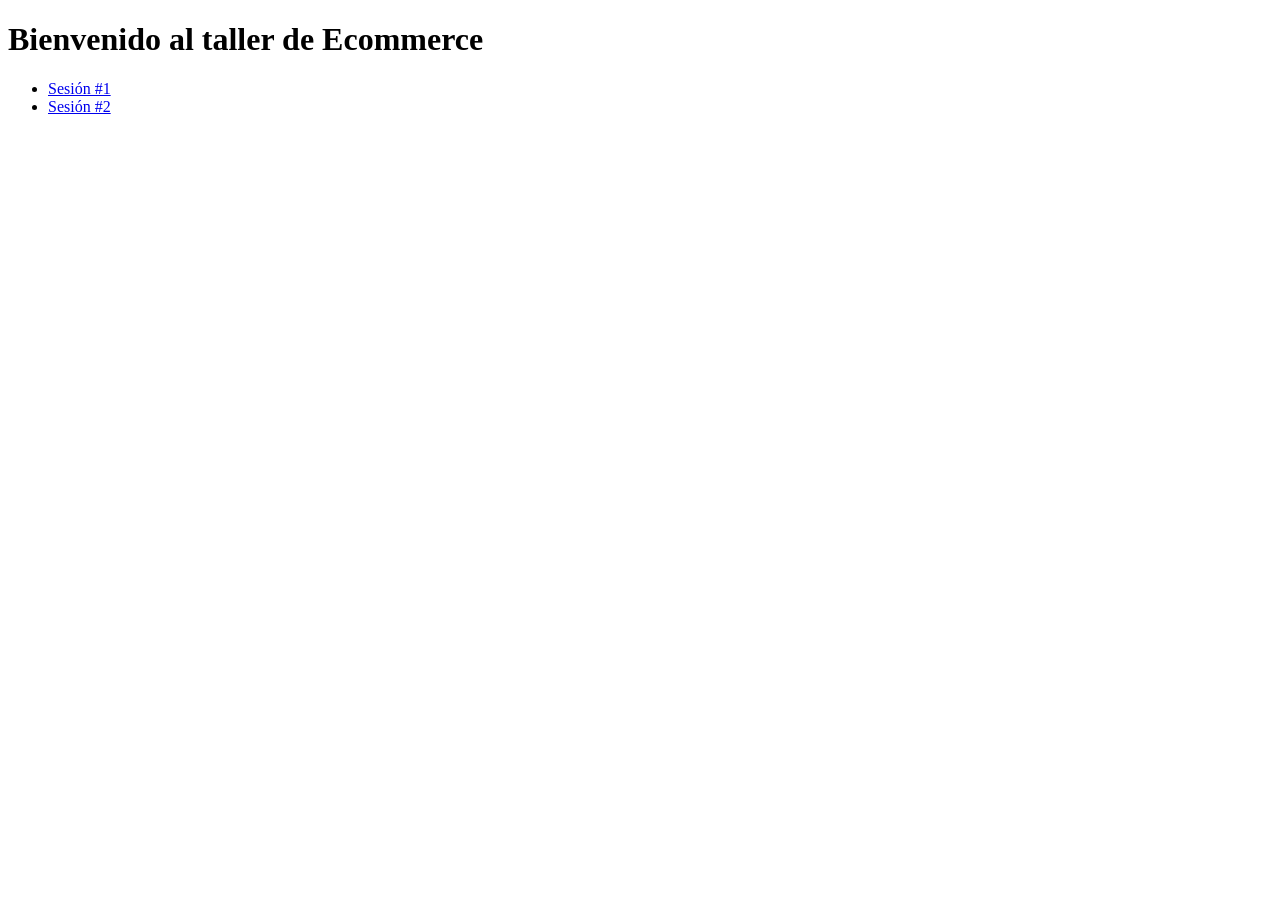
<file: ppt/index.html>
<!DOCTYPE html>
<html lang="en">
<head>
    <meta charset="UTF-8">
    <meta name="viewport" content="width=device-width, initial-scale=1.0">
    <meta http-equiv="X-UA-Compatible" content="ie=edge">
    <title>Taller E-Commerce</title>
</head>
<body>
    <h1>Bienvenido al taller de Ecommerce</h1>
    <ul>
        <li>
            <a href="sesion1.html">Sesión #1</a>
        </li>
        <li>
            <a href="sesion2.html">Sesión #2</a>
        </li>
    </ul>
</body>
</html>
</file>
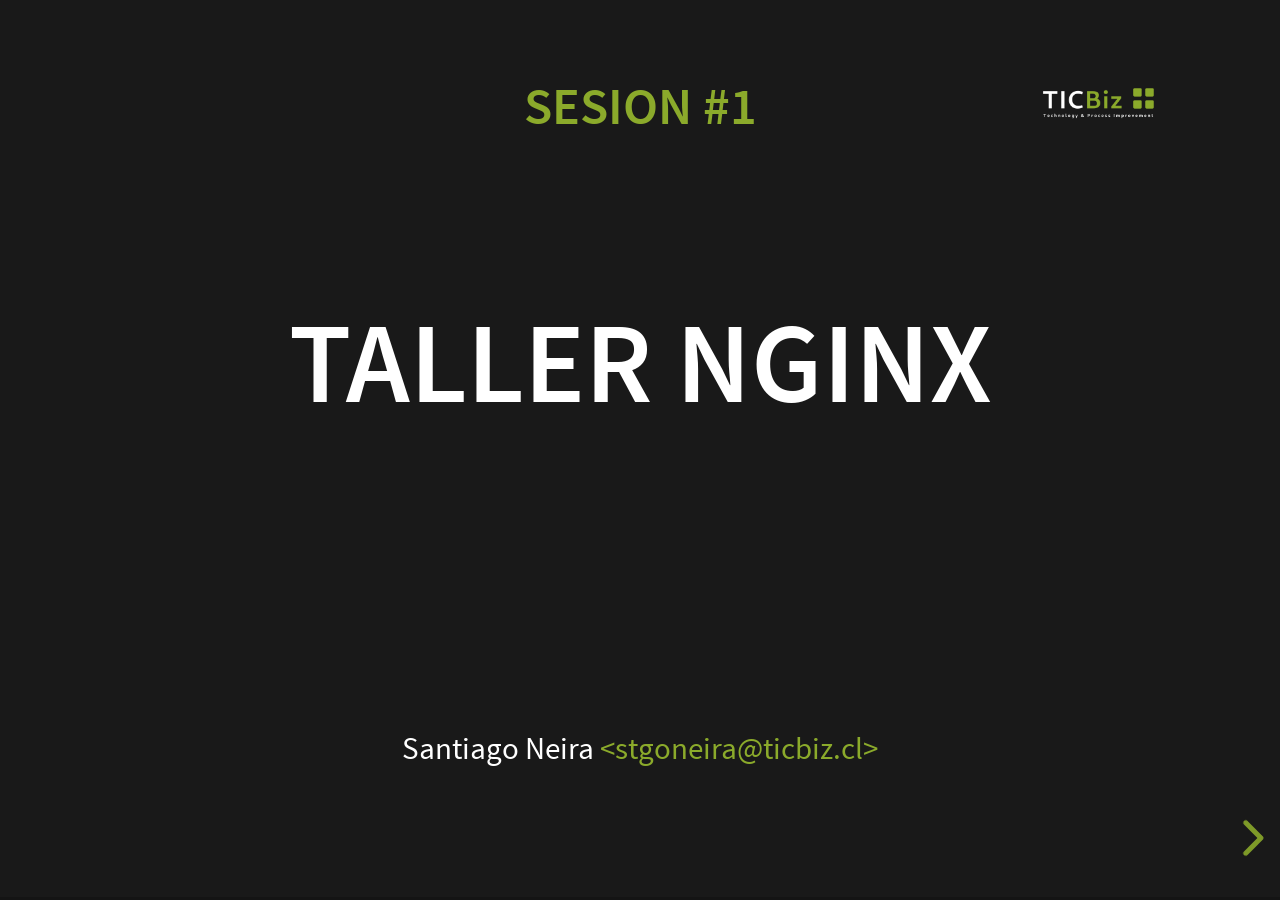
<file: ppt/sesion1.html>
<!doctype html>
<html lang="en">

	<head>
		<meta charset="utf-8">

		<title>Taller de Nginx</title>

		<meta name="description" content="Taller de Nginx">
		<meta name="author" content="Santiago Neira">

		<meta name="apple-mobile-web-app-capable" content="yes">
		<meta name="apple-mobile-web-app-status-bar-style" content="black-translucent">

		<meta name="viewport" content="width=device-width, initial-scale=1.0">

		<link rel="stylesheet" href="css/reset.css">
		<link rel="stylesheet" href="css/reveal.css">
		<link rel="stylesheet" href="css/theme/black.css" id="theme">
		
		<link rel="stylesheet" href="css/custom.css">

		<!-- Theme used for syntax highlighting of code -->
		<link rel="stylesheet" href="lib/css/monokai.css">

		<!-- Printing and PDF exports -->
		<script>
			var link = document.createElement( 'link' );
			link.rel = 'stylesheet';
			link.type = 'text/css';
			link.href = window.location.search.match( /print-pdf/gi ) ? 'css/print/pdf.css' : 'css/print/paper.css';
			document.getElementsByTagName( 'head' )[0].appendChild( link );
		</script>

		<!--[if lt IE 9]>
		<script src="lib/js/html5shiv.js"></script>
		<![endif]-->
	</head>

	<body>

		<div class="reveal">

			<!-- Any section element inside of this container is displayed as a slide -->
			<div class="slides">
				<section>
					<h4><a>Sesion #1</a></h4>
					<br /><br />
					<h2 style="font-size: 220%;">Taller Nginx</h2>
					<p>
						<br /><br /><br /><br />
						<small>Santiago Neira <a href="https://www.ticbiz.cl/">&lt;stgoneira@ticbiz.cl&gt;</a></small>
					</p>
				</section>
				
				<!-- Introducción -->
				<section>
					<section data-markdown="">
						## [Sobre el Relator]() 

						- Emprendedor
						- Ing. en Informática y Magíster
						- Consultoría y Ejecución de Proyectos desde el 2006
						- Docencia y Relatorías desde 2017
					</section>
					<section data-markdown>
						# Temario

						- Instalación
						- Compilación
						- Iniciar, reiniciar, parar
						- Configuración básica
						- Seguridad
						- Streaming
						- Balanceador de Carga
						- Proxy Reverso
						- SSL
						- Redirección
						- Logging
						- Monitoreo
					</section>
				</section>
			</div>

		</div>

		<script src="js/reveal.js"></script>

		<script>

			// More info https://github.com/hakimel/reveal.js#configuration
			Reveal.initialize({
				controls: true,
				progress: true,
				center: true,
				hash: true,

				transition: 'slide', // none/fade/slide/convex/concave/zoom

				// More info https://github.com/hakimel/reveal.js#dependencies
				dependencies: [
					{ src: 'plugin/markdown/marked.js', condition: function() { return !!document.querySelector( '[data-markdown]' ); } },
					{ src: 'plugin/markdown/markdown.js', condition: function() { return !!document.querySelector( '[data-markdown]' ); } },
					{ src: 'plugin/highlight/highlight.js', async: true },
					{ src: 'plugin/search/search.js', async: true },
					{ src: 'plugin/zoom-js/zoom.js', async: true },
					{ src: 'plugin/notes/notes.js', async: true }
				]
			});

		</script>

	</body>
</html>
</file>
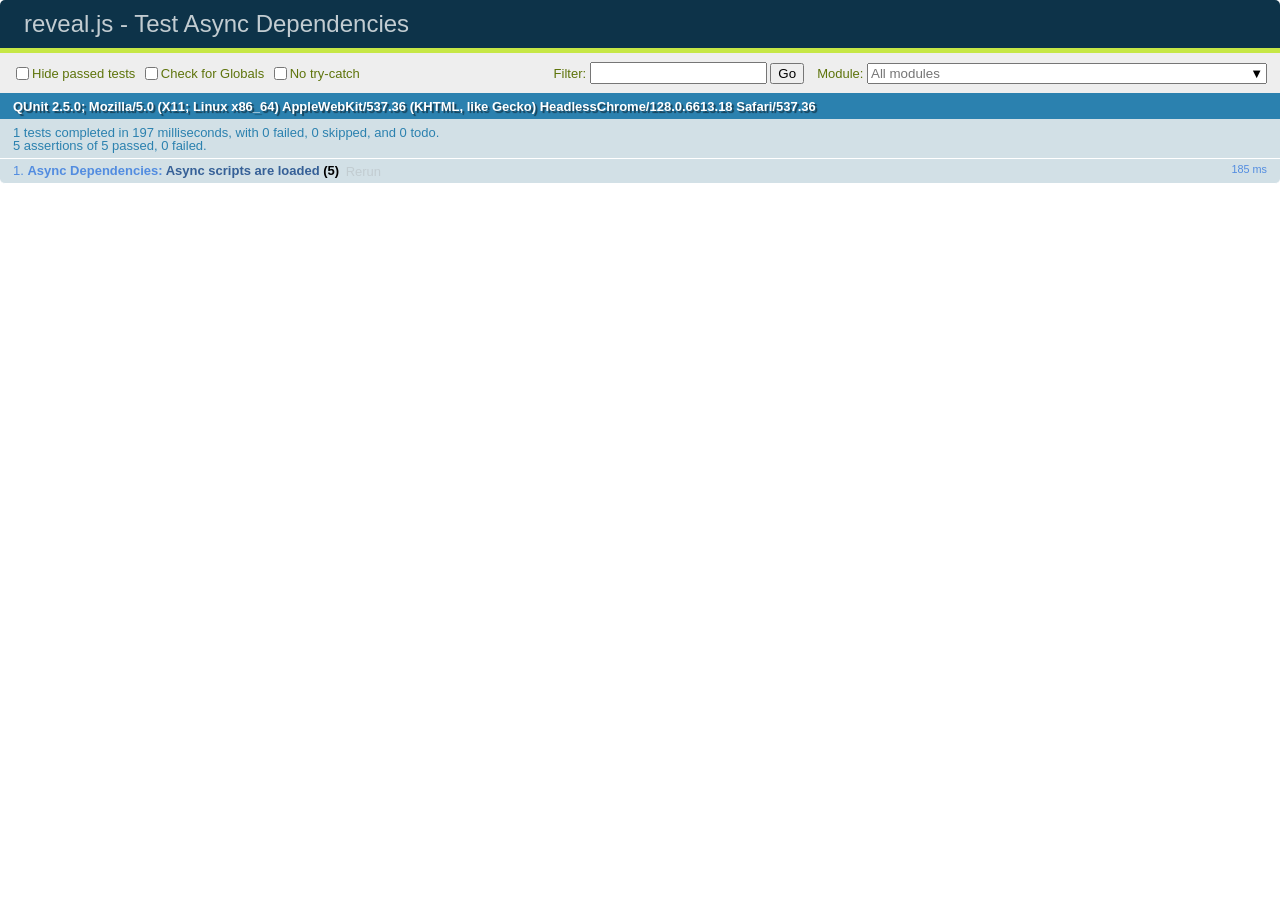
<file: ppt/test/test-dependencies-async.html>
<!doctype html>
<html lang="en">

	<head>
		<meta charset="utf-8">

		<title>reveal.js - Test Async Dependencies</title>

		<link rel="stylesheet" href="../css/reveal.css">
		<link rel="stylesheet" href="qunit-2.5.0.css">
	</head>

	<body style="overflow: auto;">

		<div id="qunit"></div>
		<div id="qunit-fixture"></div>

		<div class="reveal" style="display: none;">

			<div class="slides">

				<section>Slide content</section>

			</div>

		</div>

		<script src="../js/reveal.js"></script>
		<script src="qunit-2.5.0.js"></script>

		<script>
			var	externalScriptSequence = '';
			var scriptCount = 0;

			QUnit.config.autostart = false;
			QUnit.module( 'Async Dependencies' );

			QUnit.test( 'Async scripts are loaded', function( assert ) {
				assert.expect( 5 );
				var done = assert.async( 5 );

				function callback( event ) {
					if( externalScriptSequence.length === 1 ) {
						assert.ok( externalScriptSequence === 'A', 'first callback was sync script' );
						done();
					}
					else {
						assert.ok( true, 'async script loaded' );
						done();
					}

					if( externalScriptSequence.length === 4 ) {
						assert.ok( 	externalScriptSequence.indexOf( 'A' ) !== -1 &&
									externalScriptSequence.indexOf( 'B' ) !== -1 &&
									externalScriptSequence.indexOf( 'C' ) !== -1 &&
									externalScriptSequence.indexOf( 'D' ) !== -1, 'four unique scripts were loaded' );
						done();
					}

					scriptCount ++;
				}

				Reveal.initialize({
					dependencies: [
						{ src: 'assets/external-script-a.js', async: false, callback: callback },
						{ src: 'assets/external-script-b.js', async: true, callback: callback },
						{ src: 'assets/external-script-c.js', async: true, callback: callback },
						{ src: 'assets/external-script-d.js', async: true, callback: callback }
					]
				});
			});

			QUnit.start();

		</script>

	</body>
</html>
</file>
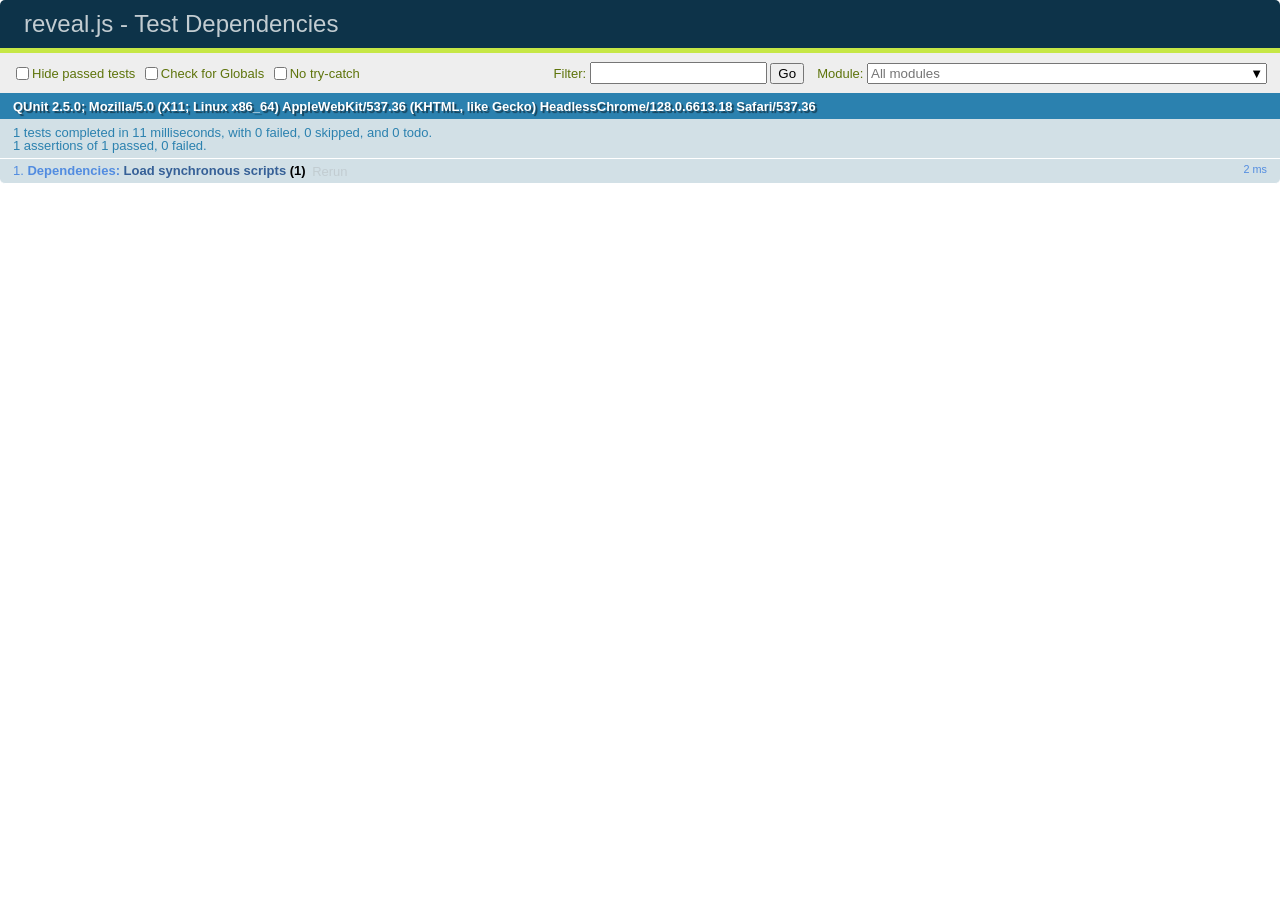
<file: ppt/test/test-dependencies.html>
<!doctype html>
<html lang="en">

	<head>
		<meta charset="utf-8">

		<title>reveal.js - Test Dependencies</title>

		<link rel="stylesheet" href="../css/reveal.css">
		<link rel="stylesheet" href="qunit-2.5.0.css">
	</head>

	<body style="overflow: auto;">

		<div id="qunit"></div>
		<div id="qunit-fixture"></div>

		<div class="reveal" style="display: none;">

			<div class="slides">

				<section>Slide content</section>

			</div>

		</div>

		<script src="../js/reveal.js"></script>
		<script src="qunit-2.5.0.js"></script>

		<script>
			window.externalScriptSequence = '';

			Reveal.addEventListener( 'ready', function() {

				QUnit.module( 'Dependencies' );

				QUnit.test( 'Load synchronous scripts', function( assert ) {
					assert.strictEqual( window.externalScriptSequence, 'ABC', 'Loaded and executed in order' );
				});

			} );

			Reveal.initialize({
				dependencies: [
					{ src: 'assets/external-script-a.js' },
					{ src: 'assets/external-script-b.js' },
					{ src: 'assets/external-script-c.js' }
				]
			});
		</script>

	</body>
</html>
</file>
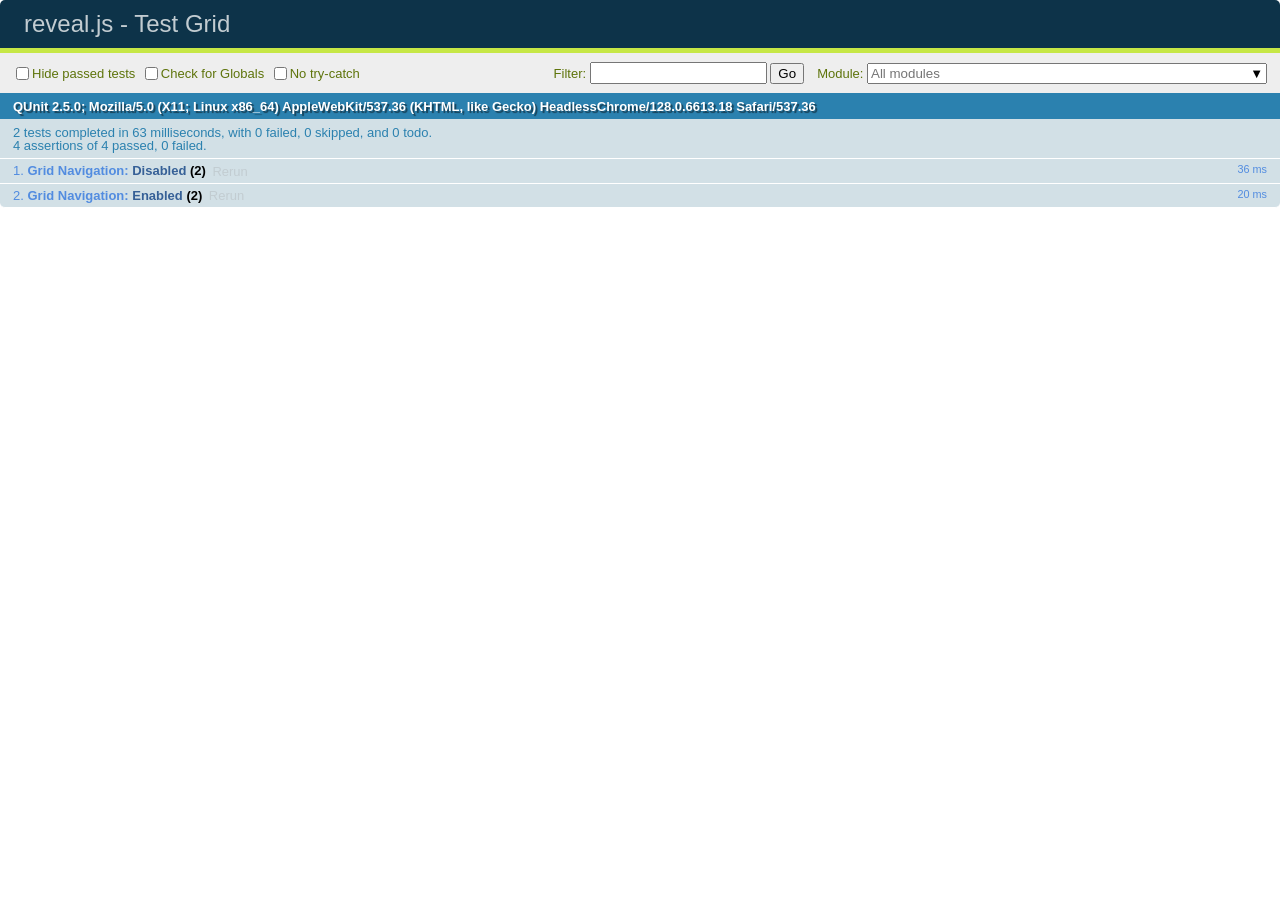
<file: ppt/test/test-grid-navigation.html>
<!doctype html>
<html lang="en">

	<head>
		<meta charset="utf-8">

		<title>reveal.js - Test Grid</title>

		<link rel="stylesheet" href="../css/reveal.css">
		<link rel="stylesheet" href="qunit-2.5.0.css">
	</head>

	<body style="overflow: auto;">

		<div id="qunit"></div>
		<div id="qunit-fixture"></div>

		<div class="reveal" style="display: none;">

			<div class="slides">

				<section>0</section>
				<section>
					<section>1.1</section>
					<section>1.2</section>
					<section>1.3</section>
					<section>1.4</section>
				</section>
				<section>
					<section>2.1</section>
					<section>2.2</section>
					<section>2.3</section>
					<section>2.4</section>
				</section>

			</div>

		</div>

		<script src="../js/reveal.js"></script>
		<script src="qunit-2.5.0.js"></script>

		<script>
			Reveal.addEventListener( 'ready', function() {

				QUnit.module( 'Grid Navigation' );

				QUnit.test( 'Disabled', function( assert ) {
					Reveal.right();
					Reveal.down();
					Reveal.down();
					assert.deepEqual( Reveal.getIndices(), { h: 1, v: 2, f: undefined }, 'Correct starting point' );
					Reveal.right();
					assert.deepEqual( Reveal.getIndices(), { h: 2, v: 0, f: undefined }, 'Moves to top when going to adjacent stack' );
				});

				QUnit.test( 'Enabled', function( assert ) {
					Reveal.configure({ navigationMode: 'grid' });
					Reveal.slide( 0, 0 );
					Reveal.right();
					Reveal.down();
					Reveal.down();
					assert.deepEqual( Reveal.getIndices(), { h: 1, v: 2, f: undefined }, 'Correct starting point' );
					Reveal.right();
					assert.deepEqual( Reveal.getIndices(), { h: 2, v: 2, f: undefined }, 'Remains at same vertical index when going to adjacent stack' );
				});

			} );

			Reveal.initialize();
		</script>

	</body>
</html>
</file>
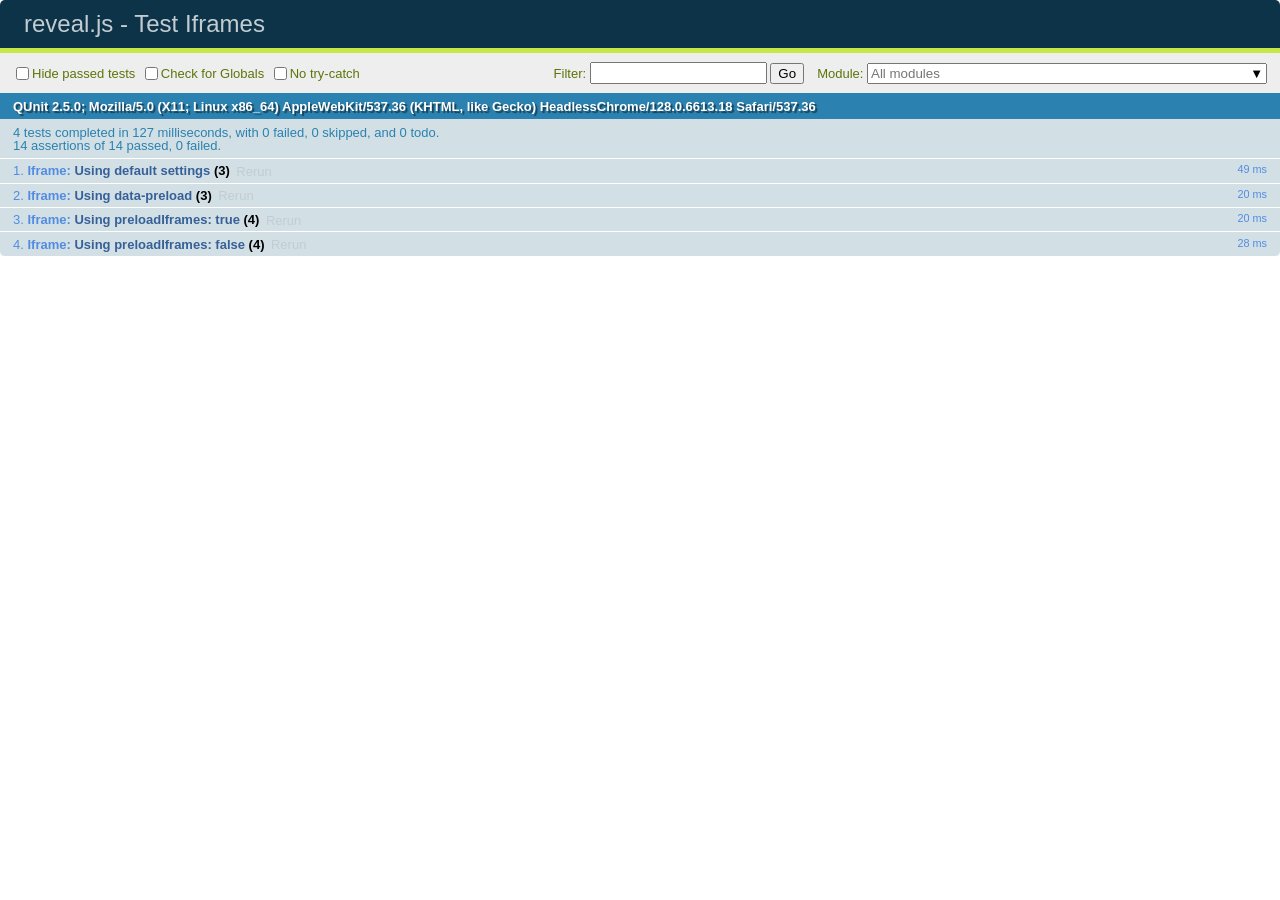
<file: ppt/test/test-iframes.html>
<!doctype html>
<html lang="en">

	<head>
		<meta charset="utf-8">

		<title>reveal.js - Test Iframes</title>

		<link rel="stylesheet" href="../css/reveal.css">
		<link rel="stylesheet" href="qunit-2.5.0.css">
	</head>

	<body style="overflow: auto;">

		<div id="qunit"></div>
		<div id="qunit-fixture"></div>

		<div class="reveal" style="display: none;">

			<div class="slides">

				<section>1</section>
				<section>2</section>
				<section>
					<iframe class="default-iframe" data-src="#"></iframe>
					<iframe class="preload-iframe" data-src="#" data-preload></iframe>
				</section>

			</div>

		</div>

		<script src="../js/reveal.js"></script>
		<script src="qunit-2.5.0.js"></script>

		<script>


			Reveal.addEventListener( 'ready', function() {

				var defaultIframe = document.querySelector( '.default-iframe' ),
					preloadIframe = document.querySelector( '.preload-iframe' );

				QUnit.module( 'Iframe' );

				QUnit.test( 'Using default settings', function( assert ) {

					Reveal.slide(1);
					assert.strictEqual( defaultIframe.hasAttribute( 'src' ), false, 'not preloaded when within viewDistance' );

					Reveal.slide(2);
					assert.strictEqual( defaultIframe.hasAttribute( 'src' ), true, 'loaded when slide becomes visible' );

					Reveal.slide(1);
					assert.strictEqual( defaultIframe.hasAttribute( 'src' ), false, 'unloaded when slide becomes invisible' );

				});

				QUnit.test( 'Using data-preload', function( assert ) {

					Reveal.slide(1);
					assert.strictEqual( preloadIframe.hasAttribute( 'src' ), true, 'preloaded within viewDistance' );

					Reveal.slide(2);
					assert.strictEqual( preloadIframe.hasAttribute( 'src' ), true, 'loaded when slide becoems visible' );

					Reveal.slide(0);
					assert.strictEqual( preloadIframe.hasAttribute( 'src' ), false, 'unloads outside of viewDistance' );

				});

				QUnit.test( 'Using preloadIframes: true', function( assert ) {

					Reveal.configure({ preloadIframes: true });

					Reveal.slide(1);
					assert.strictEqual( defaultIframe.hasAttribute( 'src' ), true, 'preloaded within viewDistance' );
					assert.strictEqual( preloadIframe.hasAttribute( 'src' ), true, 'preloaded within viewDistance' );

					Reveal.slide(2);
					assert.strictEqual( defaultIframe.hasAttribute( 'src' ), true, 'loaded when slide becomes visible' );
					assert.strictEqual( preloadIframe.hasAttribute( 'src' ), true, 'loaded when slide becomes visible' );

				});

				QUnit.test( 'Using preloadIframes: false', function( assert ) {

					Reveal.configure({ preloadIframes: false });

					Reveal.slide(0);
					assert.strictEqual( defaultIframe.hasAttribute( 'src' ), false, 'not preloaded within viewDistance' );
					assert.strictEqual( preloadIframe.hasAttribute( 'src' ), false, 'not preloaded within viewDistance' );

					Reveal.slide(2);
					assert.strictEqual( defaultIframe.hasAttribute( 'src' ), true, 'loaded when slide becomes visible' );
					assert.strictEqual( preloadIframe.hasAttribute( 'src' ), true, 'loaded when slide becomes visible' );

				});

			} );

			Reveal.initialize({
				viewDistance: 2
			});
		</script>

	</body>
</html>
</file>
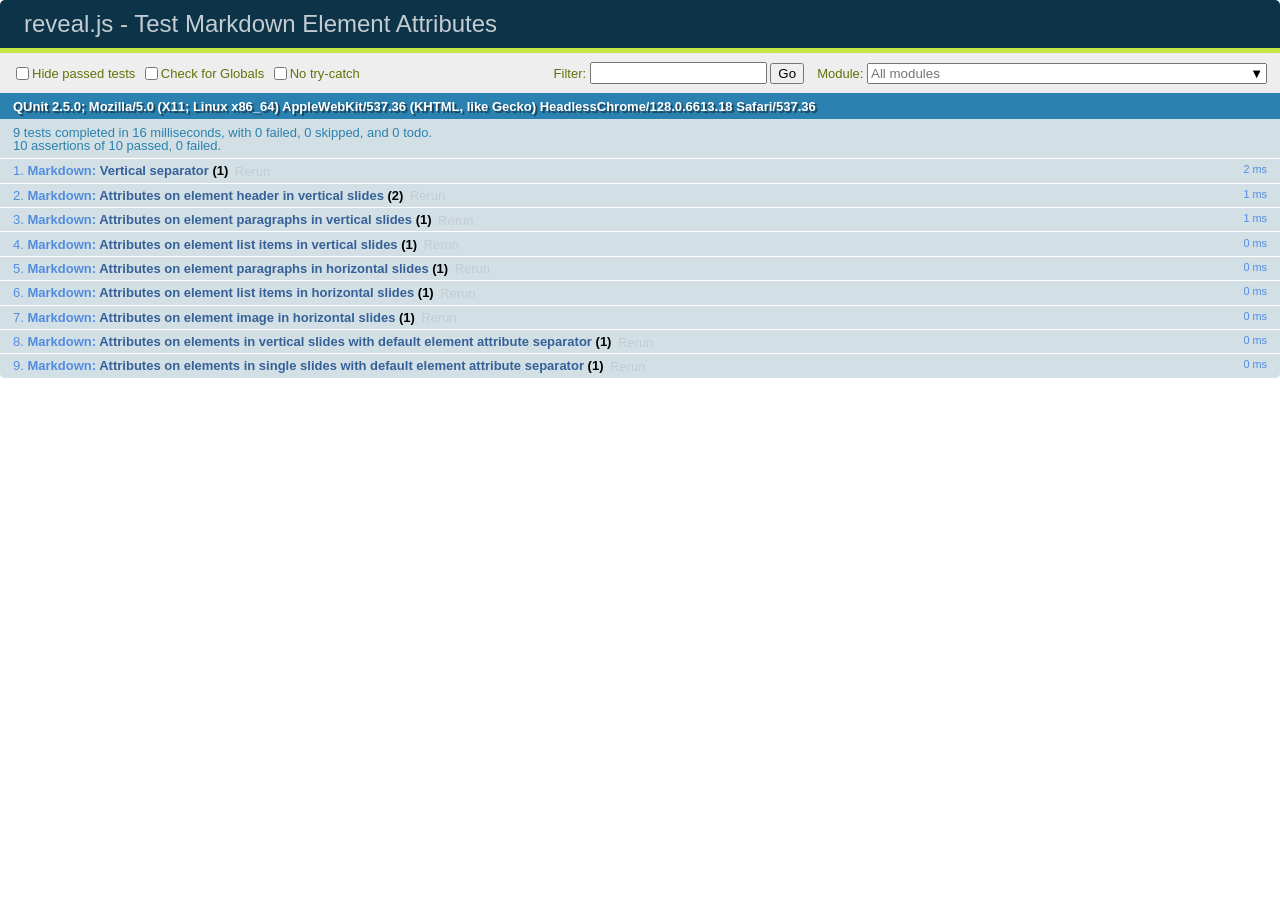
<file: ppt/test/test-markdown-element-attributes.html>
<!doctype html>
<html lang="en">

	<head>
		<meta charset="utf-8">

		<title>reveal.js - Test Markdown Element Attributes</title>

		<link rel="stylesheet" href="../css/reveal.css">
		<link rel="stylesheet" href="qunit-2.5.0.css">
	</head>

	<body style="overflow: auto;">

		<div id="qunit"></div>
		<div id="qunit-fixture"></div>

		<div class="reveal" style="display: none;">

			<div class="slides">

				<!-- <section data-markdown="example.md" data-separator="^\n\n\n" data-separator-vertical="^\n\n"></section> -->

				<!-- Slides are separated by newline + three dashes + newline, vertical slides identical but two dashes -->
				<section data-markdown data-separator="^\n---\n$" data-separator-vertical="^\n--\n$" data-element-attributes="{_\s*?([^}]+?)}">>
					<script type="text/template">
						## Slide 1.1
						<!-- {_class="fragment fade-out" data-fragment-index="1"} -->

						--

						## Slide 1.2
						<!-- {_class="fragment shrink"} -->

						Paragraph 1
						<!-- {_class="fragment grow"} -->

						Paragraph 2
						<!-- {_class="fragment grow"} -->

						- list item 1 <!-- {_class="fragment grow"} -->
						- list item 2 <!-- {_class="fragment grow"} -->
						- list item 3 <!-- {_class="fragment grow"} -->


						---

						## Slide 2


						Paragraph 1.2  
						multi-line <!-- {_class="fragment highlight-red"} -->

						Paragraph 2.2 <!-- {_class="fragment highlight-red"} -->

						Paragraph 2.3 <!-- {_class="fragment highlight-red"} -->

						Paragraph 2.4 <!-- {_class="fragment highlight-red"} -->

						- list item 1 <!-- {_class="fragment highlight-green"} -->
						- list item 2<!-- {_class="fragment highlight-green"} -->
						- list item 3<!-- {_class="fragment highlight-green"} -->
						- list item 4
						<!-- {_class="fragment highlight-green"} -->
						- list item 5<!-- {_class="fragment highlight-green"} -->

						Test

						![Example Picture](examples/assets/image2.png) <!-- {_class="reveal stretch"} -->

					</script>
				</section>



				<section 	data-markdown data-separator="^\n\n\n"
									data-separator-vertical="^\n\n"
									data-separator-notes="^Note:"
									data-charset="utf-8">
					<script type="text/template">
						# Test attributes in Markdown with default separator
						## Slide 1 Def <!-- .element: class="fragment highlight-red" data-fragment-index="1" -->


						## Slide 2 Def
						<!-- .element: class="fragment highlight-red" -->

					</script>
				</section>

				<section data-markdown>
				  <script type="text/template">
					## Hello world
					A paragraph
					<!-- .element: class="fragment highlight-blue" -->
				  </script>
				</section>

				<section data-markdown>
				  <script type="text/template">
					## Hello world

					Multiple  
					Line
					<!-- .element: class="fragment highlight-blue" -->
				  </script>
				</section>

				<section data-markdown>
				  <script type="text/template">
					## Hello world

					Test<!-- .element: class="fragment highlight-blue" -->

					More Test
				  </script>
				</section>


			</div>

		</div>

		<script src="../js/reveal.js"></script>
		<script src="../plugin/markdown/marked.js"></script>
		<script src="../plugin/markdown/markdown.js"></script>
		<script src="qunit-2.5.0.js"></script>

		<script src="test-markdown-element-attributes.js"></script>

	</body>
</html>
</file>
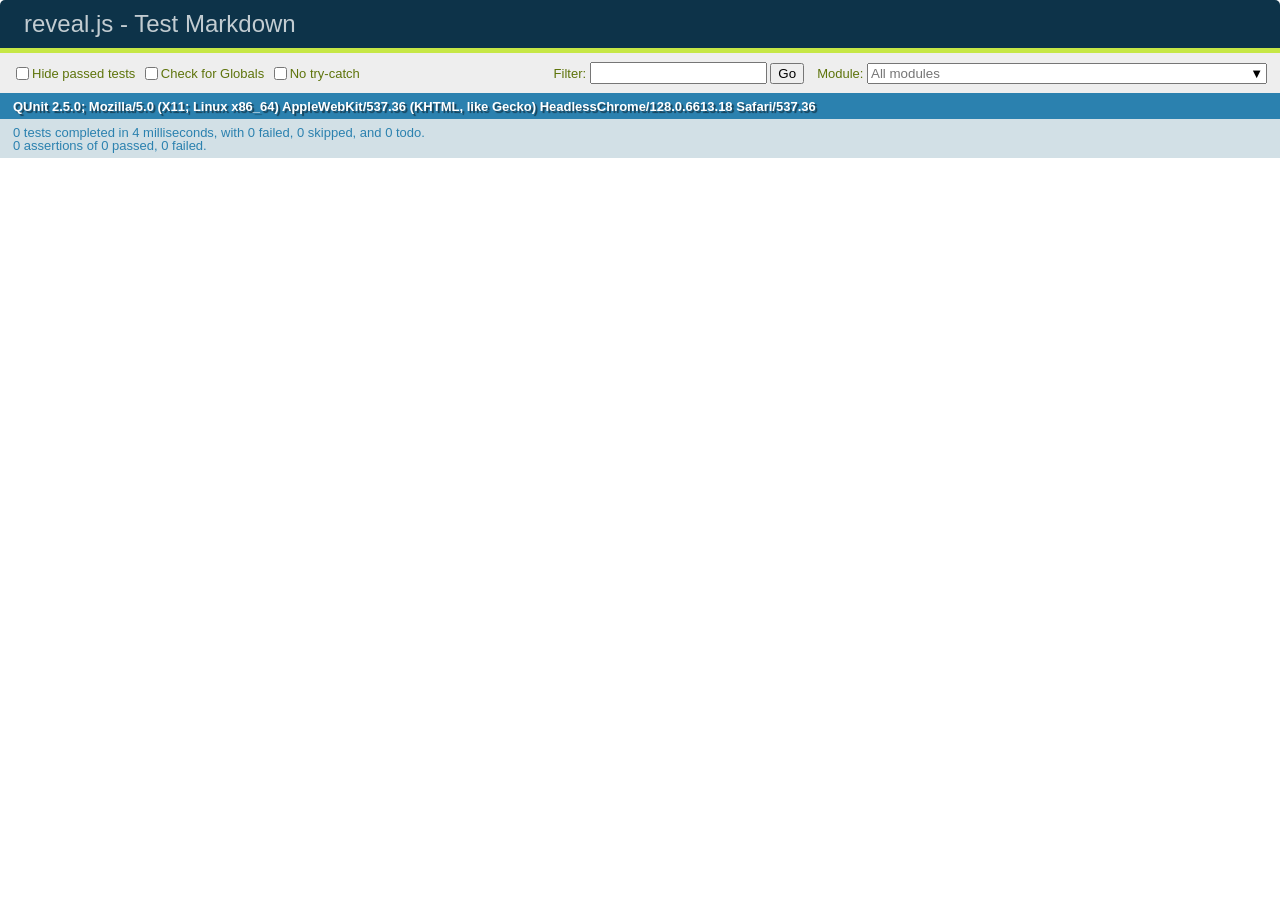
<file: ppt/test/test-markdown-external.html>
<!doctype html>
<html lang="en">

	<head>
		<meta charset="utf-8">

		<title>reveal.js - Test Markdown</title>

		<link rel="stylesheet" href="../css/reveal.css">
		<link rel="stylesheet" href="qunit-2.5.0.css">
	</head>

	<body style="overflow: auto;">

		<div id="qunit"></div>
		<div id="qunit-fixture"></div>

		<div class="reveal" style="display: none;">

			<div class="slides">
				<!-- <section data-markdown="simple.md" data-separator="^\r?\n\r?\n\r?\n" data-separator-vertical="^\r?\n\r?\n"></section> -->
			</div>

		</div>

		<script src="../js/reveal.js"></script>
		<script src="../plugin/highlight/highlight.js"></script>
		<script src="../plugin/markdown/marked.js"></script>
		<script src="../plugin/markdown/markdown.js"></script>
		<script src="qunit-2.5.0.js"></script>

		<!-- <script src="test-markdown-external.js"></script> -->

		<!-- Test disabled 28/2/2019 by Hakim – Markdown plugin needs to be updated to load extenal files asycnhronously -->

	</body>
</html>
</file>
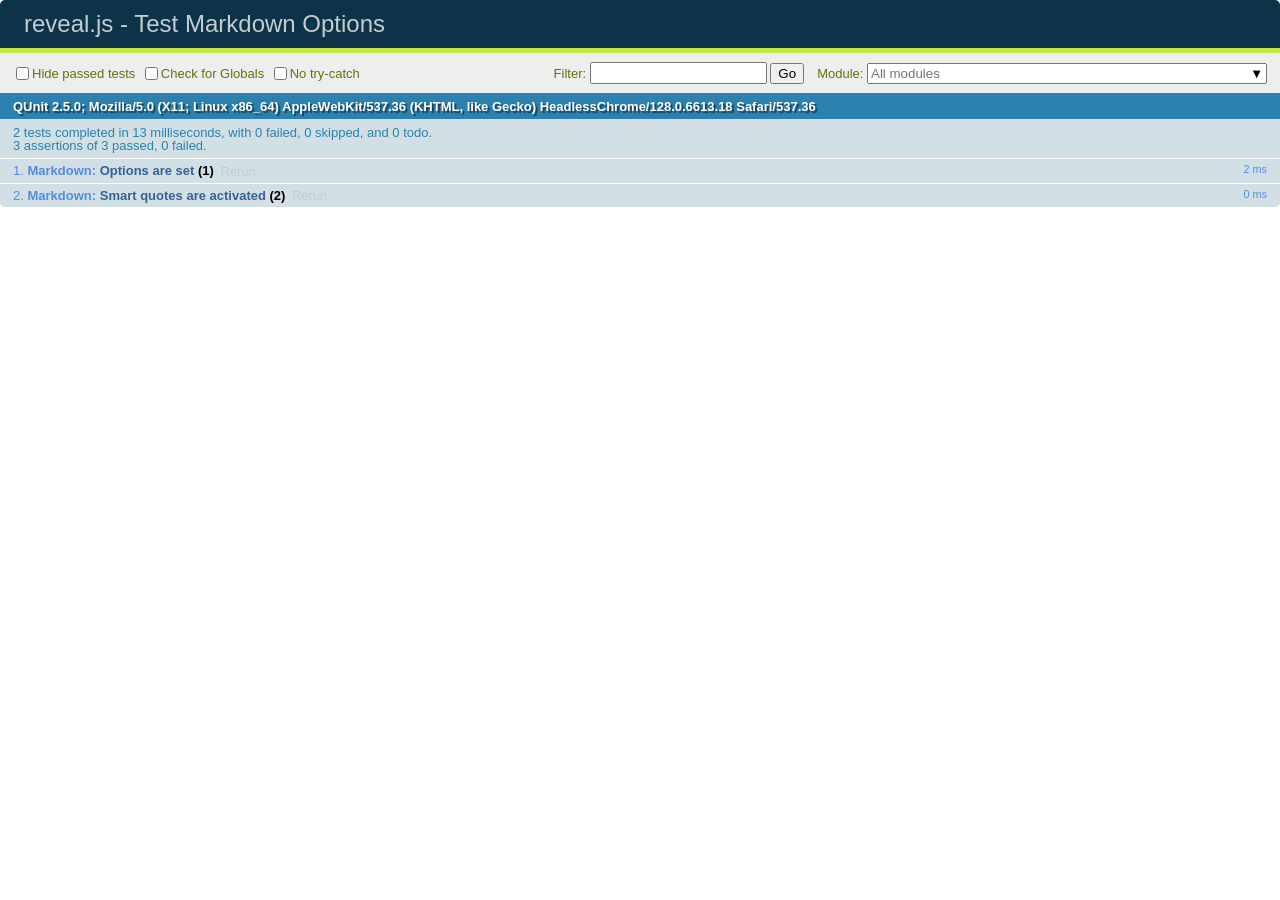
<file: ppt/test/test-markdown-options.html>
<!doctype html>
<html lang="en">

	<head>
		<meta charset="utf-8">

		<title>reveal.js - Test Markdown Options</title>

		<link rel="stylesheet" href="../css/reveal.css">
		<link rel="stylesheet" href="qunit-2.5.0.css">
	</head>

	<body style="overflow: auto;">

		<div id="qunit"></div>
		<div id="qunit-fixture"></div>

		<div class="reveal" style="display: none;">

			<div class="slides">

				<section data-markdown>
					<script type="text/template">
						## Testing Markdown Options

						This "slide" should contain 'smart' quotes.
					</script>
				</section>

			</div>

		</div>

		<script src="../js/reveal.js"></script>
		<script src="qunit-2.5.0.js"></script>

		<script src="test-markdown-options.js"></script>

	</body>
</html>
</file>
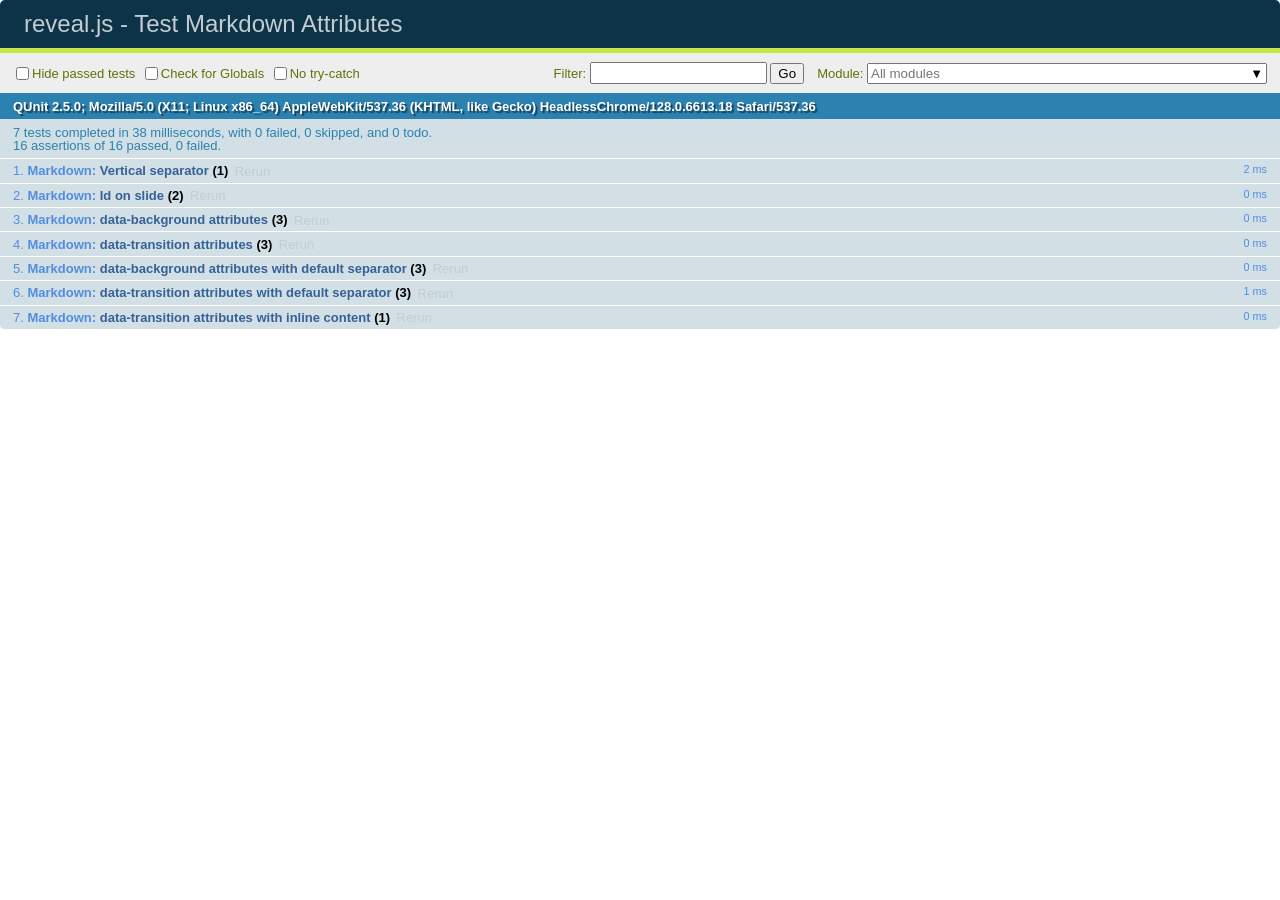
<file: ppt/test/test-markdown-slide-attributes.html>
<!doctype html>
<html lang="en">

	<head>
		<meta charset="utf-8">

		<title>reveal.js - Test Markdown Attributes</title>

		<link rel="stylesheet" href="../css/reveal.css">
		<link rel="stylesheet" href="qunit-2.5.0.css">
	</head>

	<body style="overflow: auto;">

		<div id="qunit"></div>
		<div id="qunit-fixture"></div>

		<div class="reveal" style="display: none;">

			<div class="slides">

				<!-- <section data-markdown="example.md" data-separator="^\n\n\n" data-separator-vertical="^\n\n"></section> -->

				<!-- Slides are separated by three lines, vertical slides by two lines, attributes are one any line starting with (spaces and) two dashes -->
				<section 	data-markdown data-separator="^\n\n\n"
									data-separator-vertical="^\n\n"
									data-separator-notes="^Note:"
									data-attributes="--\s(.*?)$"
									data-charset="utf-8">
					<script type="text/template">
						# Test attributes in Markdown
						## Slide 1



						## Slide 2
						<!-- -- id="slide2" data-transition="zoom" data-background="#A0C66B" -->


						## Slide 2.1
						<!-- -- data-background="#ff0000" data-transition="fade" -->


						## Slide 2.2
						[Link to Slide2](#/slide2)



						## Slide 3
						<!-- -- data-transition="zoom" data-background="#C6916B" -->



						## Slide 4
					</script>
				</section>

				<section 	data-markdown data-separator="^\n\n\n"
									data-separator-vertical="^\n\n"
									data-separator-notes="^Note:"
									data-charset="utf-8">
					<script type="text/template">
						# Test attributes in Markdown with default separator
						## Slide 1 Def



						## Slide 2 Def
						<!-- .slide: id="slide2def" data-transition="concave" data-background="#A7C66B" -->


						## Slide 2.1 Def
						<!-- .slide: data-background="#f70000" data-transition="page" -->


						## Slide 2.2 Def
						[Link to Slide2](#/slide2def)



						## Slide 3 Def
						<!-- .slide: data-transition="concave" data-background="#C7916B" -->



						## Slide 4
					</script>
				</section>

				<section data-markdown>
					<script type="text/template">
						<!-- .slide: data-background="#ff0000" -->
						## Hello world
					</script>
				</section>

				<section data-markdown>
					<script type="text/template">
						## Hello world
						<!-- .slide: data-background="#ff0000" -->
					</script>
				</section>

				<section data-markdown>
					<script type="text/template">
						## Hello world

						Test
						<!-- .slide: data-background="#ff0000" -->

						More Test
					</script>
				</section>

			</div>

		</div>

		<script src="../js/reveal.js"></script>
		<script src="../plugin/markdown/marked.js"></script>
		<script src="../plugin/markdown/markdown.js"></script>
		<script src="qunit-2.5.0.js"></script>

		<script src="test-markdown-slide-attributes.js"></script>

	</body>
</html>
</file>
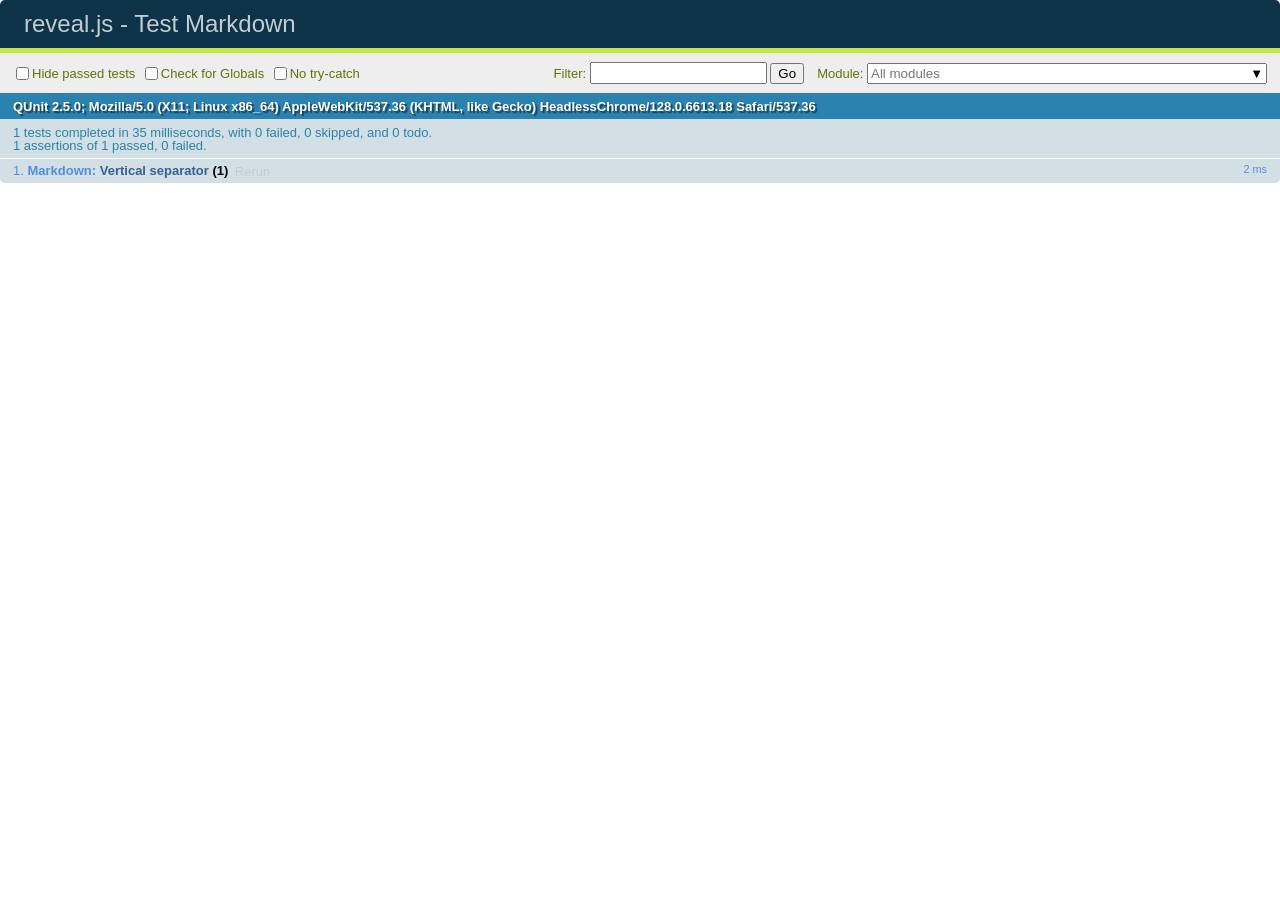
<file: ppt/test/test-markdown.html>
<!doctype html>
<html lang="en">

	<head>
		<meta charset="utf-8">

		<title>reveal.js - Test Markdown</title>

		<link rel="stylesheet" href="../css/reveal.css">
		<link rel="stylesheet" href="qunit-2.5.0.css">
	</head>

	<body style="overflow: auto;">

		<div id="qunit"></div>
		<div id="qunit-fixture"></div>

		<div class="reveal" style="display: none;">

			<div class="slides">

				<!-- <section data-markdown="example.md" data-separator="^\n\n\n" data-separator-vertical="^\n\n"></section> -->

				<!-- Slides are separated by newline + three dashes + newline, vertical slides identical but two dashes -->
				<section data-markdown data-separator="^\n---\n$" data-separator-vertical="^\n--\n$">
					<script type="text/template">
						## Slide 1.1

						--

						## Slide 1.2

						---

						## Slide 2
					</script>
				</section>

			</div>

		</div>

		<script src="../js/reveal.js"></script>
		<script src="../plugin/markdown/marked.js"></script>
		<script src="../plugin/markdown/markdown.js"></script>
		<script src="qunit-2.5.0.js"></script>

		<script src="test-markdown.js"></script>

	</body>
</html>
</file>
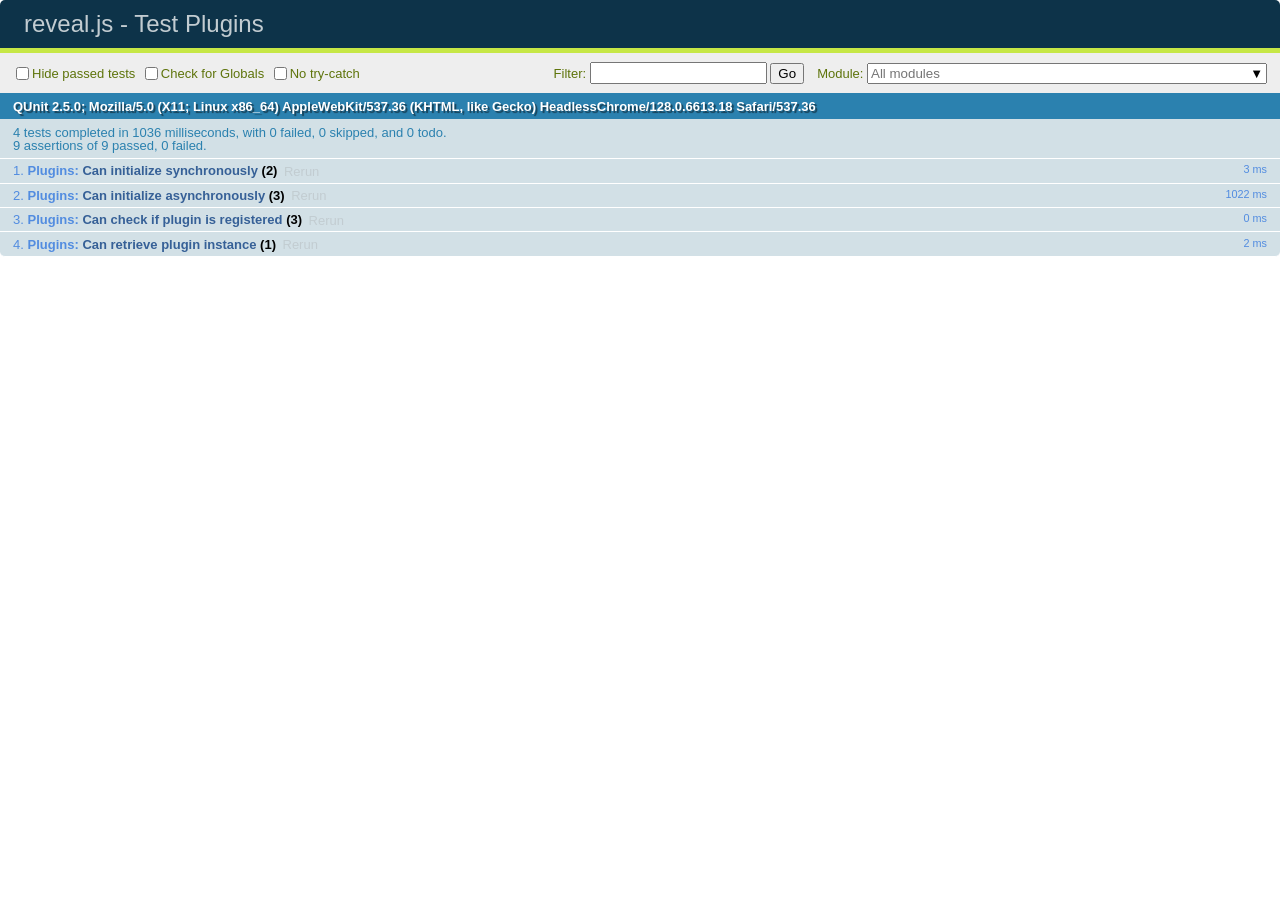
<file: ppt/test/test-plugins.html>
<!doctype html>
<html lang="en">

	<head>
		<meta charset="utf-8">

		<title>reveal.js - Test Plugins</title>

		<link rel="stylesheet" href="../css/reveal.css">
		<link rel="stylesheet" href="qunit-2.5.0.css">
	</head>

	<body style="overflow: auto;">

		<div id="qunit"></div>
		<div id="qunit-fixture"></div>

		<div class="reveal" style="display: none;">

			<div class="slides">

				<section>Slide content</section>

			</div>

		</div>

		<script src="../js/reveal.js"></script>
		<script src="qunit-2.5.0.js"></script>

		<script>

			QUnit.module( 'Plugins' );

			var initCounter = { PluginB: 0, PluginC: 0, PluginD: 0 };

			// Plugin with no init method
			var PluginA = {};

			// Plugin with init method
			var PluginB = { init: function() {
				initCounter['PluginB'] += 1;
			} };

			// Async plugin with init method
			var PluginC = { init: function() {
				return new Promise(function( resolve ) {
					setTimeout( () => {
						initCounter['PluginC'] += 1;
						resolve();
					}, 1000 );
				});
			} };

			// Plugin initialized after reveal.js is ready
			var PluginD = { init: function() {
				initCounter['PluginD'] += 1;
			} };

			var PluginE = {};

			Reveal.registerPlugin( 'PluginA', PluginA );
			Reveal.registerPlugin( 'PluginB', PluginB );
			Reveal.registerPlugin( 'PluginC', PluginC );

			Reveal.initialize();

			QUnit.test( 'Can initialize synchronously', function( assert ) {
				assert.strictEqual( initCounter['PluginB'], 1 );

				Reveal.registerPlugin( 'PluginB', PluginB );

				assert.strictEqual( initCounter['PluginB'], 1, 'prevents duplicate registration' );
			});

			QUnit.test( 'Can initialize asynchronously', function( assert ) {
				assert.expect( 3 );
				var done = assert.async( 2 );

				assert.strictEqual( initCounter['PluginC'], 0, 'async plugin not immediately initialized' );

				Reveal.addEventListener( 'ready', function() {
					assert.strictEqual( initCounter['PluginC'], 1, 'finsihed initializing when reveal.js dispatches "ready"' );
					done();

					Reveal.registerPlugin( 'PluginD', PluginD );
					assert.strictEqual( initCounter['PluginD'], 1, 'plugin registered after reveal.js is ready still initiailizes' );
					done();
				});
			} );

			QUnit.test( 'Can check if plugin is registered', function( assert ) {
				assert.strictEqual( Reveal.hasPlugin( 'PluginA' ), true );
				assert.strictEqual( Reveal.hasPlugin( 'PluginE' ), false );
				Reveal.registerPlugin( 'PluginE', PluginE );
				assert.strictEqual( Reveal.hasPlugin( 'PluginE' ), true );
			} );

			QUnit.test( 'Can retrieve plugin instance', function( assert ) {
				assert.strictEqual( Reveal.getPlugin( 'PluginB' ), PluginB );
			} );
		</script>

	</body>
</html>
</file>
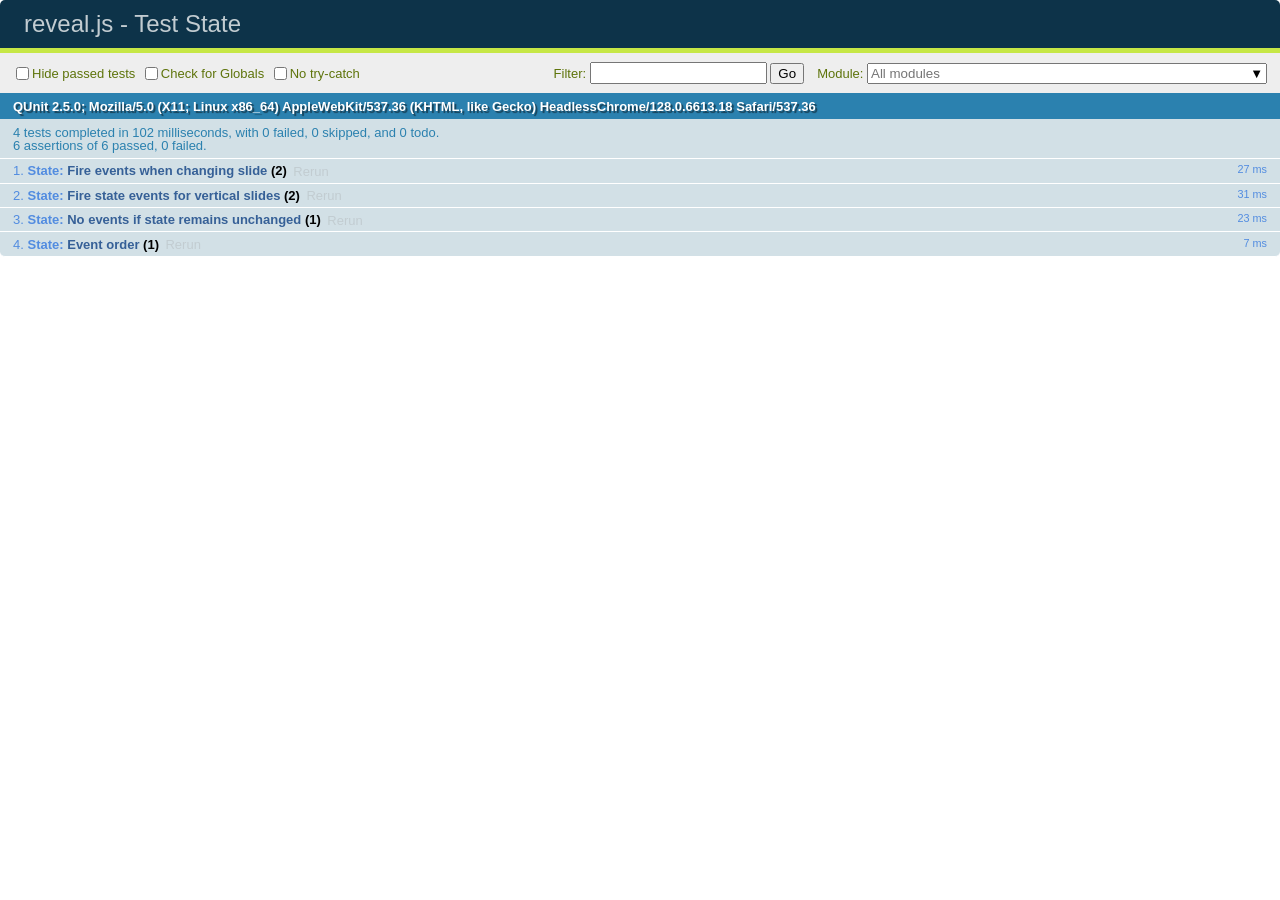
<file: ppt/test/test-state.html>
<!doctype html>
<html lang="en">

	<head>
		<meta charset="utf-8">

		<title>reveal.js - Test State</title>

		<link rel="stylesheet" href="../css/reveal.css">
		<link rel="stylesheet" href="qunit-2.5.0.css">
	</head>

	<body style="overflow: auto;">

		<div id="qunit"></div>
		<div id="qunit-fixture"></div>

		<div class="reveal" style="display: none;">

			<div class="slides">

				<section>No state</section>
				<section id="slide2" data-state="state1">State 1</section>
				<section data-state="state1">State 1</section>
				<section data-state="state2">State 2</section>
				<section>
					<section>No state</section>
					<section data-state="state1">State 1</section>
					<section data-state="state3">State 3</section>
					<section>No state</section>
				</section>
				<section>No state</section>

			</div>

		</div>

		<script src="../js/reveal.js"></script>
		<script src="qunit-2.5.0.js"></script>

		<script>


			Reveal.addEventListener( 'ready', function() {

				QUnit.module( 'State' );

				QUnit.test( 'Fire events when changing slide', function( assert ) {
					assert.expect( 2 );
					var state1 = assert.async();
					var state2 = assert.async();

					var _onState1 = function( event ) {
						assert.ok( true, 'state1 fired' );
						state1();
					}

					var _onState2 = function( event ) {
						assert.ok( true, 'state2 fired' );
						state2();
					}

					Reveal.addEventListener( 'state1', _onState1 );
					Reveal.addEventListener( 'state2', _onState2 );

					Reveal.slide( 1 );
					Reveal.slide( 3 );

					Reveal.removeEventListener( 'state1', _onState1 );
					Reveal.removeEventListener( 'state2', _onState2 );
				});

				QUnit.test( 'Fire state events for vertical slides', function( assert ) {
					assert.expect( 2 );
					var done = assert.async( 2 );

					var _onState1 = function( event ) {
						assert.ok( true, 'state1 fired' );
						done();
					}

					var _onState3 = function( event ) {
						assert.ok( true, 'state3 fired' );
						done();
					}

					Reveal.addEventListener( 'state1', _onState1 );
					Reveal.addEventListener( 'state3', _onState3 );

					Reveal.slide( 0 );
					Reveal.slide( 4, 1 );
					Reveal.slide( 4, 2 );

					Reveal.removeEventListener( 'state1', _onState1 );
					Reveal.removeEventListener( 'state3', _onState3 );
				});

				QUnit.test( 'No events if state remains unchanged', function( assert ) {
					var stateChanges = 0;

					var _onEvent = function( event ) {
						stateChanges += 1;
					}

					Reveal.addEventListener( 'state1', _onEvent );

					Reveal.slide( 0 );      // no state
					Reveal.slide( 1 );      // state1
					Reveal.slide( 2 );      // state1
					Reveal.prev();          // state1
					Reveal.next();          // state1
					Reveal.slide( 4, 1 );   // state1
					Reveal.slide( 0 );      // no state

					Reveal.removeEventListener( 'state1', _onEvent );

					assert.strictEqual( stateChanges, 1, 'no event was fired when going to slide with same state' );
				});

				QUnit.test( 'Event order', function( assert ) {
					var _onEvent = function( event ) {
						assert.ok( Reveal.getCurrentSlide() == document.querySelector( '#slide2' ), 'correct current slide immediately after state event' );
					}

					Reveal.addEventListener( 'state1', _onEvent );

					Reveal.slide( 0 );
					Reveal.slide( 1 );

					Reveal.removeEventListener( 'state1', _onEvent );
				});

			} );

			Reveal.initialize();
		</script>

	</body>
</html>
</file>
<file: ppt/css/theme/black.css>
/**
 * Black theme for reveal.js. This is the opposite of the 'white' theme.
 *
 * By Hakim El Hattab, http://hakim.se
 */
@import url(../../lib/font/source-sans-pro/source-sans-pro.css);
section.has-light-background, section.has-light-background h1, section.has-light-background h2, section.has-light-background h3, section.has-light-background h4, section.has-light-background h5, section.has-light-background h6 {
  color: #222; }

/*********************************************
 * GLOBAL STYLES
 *********************************************/
body {
  background: #191919;
  background-color: #191919; }

.reveal {
  font-family: "Source Sans Pro", Helvetica, sans-serif;
  font-size: 42px;
  font-weight: normal;
  color: #fff; }

::selection {
  color: #fff;
  background: #bee4fd;
  text-shadow: none; }

::-moz-selection {
  color: #fff;
  background: #bee4fd;
  text-shadow: none; }

.reveal .slides section,
.reveal .slides section > section {
  line-height: 1.3;
  font-weight: inherit; }

/*********************************************
 * HEADERS
 *********************************************/
.reveal h1,
.reveal h2,
.reveal h3,
.reveal h4,
.reveal h5,
.reveal h6 {
  margin: 0 0 20px 0;
  color: #fff;
  font-family: "Source Sans Pro", Helvetica, sans-serif;
  font-weight: 600;
  line-height: 1.2;
  letter-spacing: normal;
  text-transform: uppercase;
  text-shadow: none;
  word-wrap: break-word; }

.reveal h1 {
  font-size: 2.5em; }

.reveal h2 {
  font-size: 1.6em; }

.reveal h3 {
  font-size: 1.3em; }

.reveal h4 {
  font-size: 1em; }

.reveal h1 {
  text-shadow: none; }

/*********************************************
 * OTHER
 *********************************************/
.reveal p {
  margin: 20px 0;
  line-height: 1.3; }

/* Ensure certain elements are never larger than the slide itself */
.reveal img,
.reveal video,
.reveal iframe {
  max-width: 95%;
  max-height: 95%; }

.reveal strong,
.reveal b {
  font-weight: bold; }

.reveal em {
  font-style: italic; }

.reveal ol,
.reveal dl,
.reveal ul {
  display: inline-block;
  text-align: left;
  margin: 0 0 0 1em; }

.reveal ol {
  list-style-type: decimal; }

.reveal ul {
  list-style-type: disc; }

.reveal ul ul {
  list-style-type: square; }

.reveal ul ul ul {
  list-style-type: circle; }

.reveal ul ul,
.reveal ul ol,
.reveal ol ol,
.reveal ol ul {
  display: block;
  margin-left: 40px; }

.reveal dt {
  font-weight: bold; }

.reveal dd {
  margin-left: 40px; }

.reveal blockquote {
  display: block;
  position: relative;
  width: 70%;
  margin: 20px auto;
  padding: 5px;
  font-style: italic;
  background: rgba(255, 255, 255, 0.05);
  box-shadow: 0px 0px 2px rgba(0, 0, 0, 0.2); }

.reveal blockquote p:first-child,
.reveal blockquote p:last-child {
  display: inline-block; }

.reveal q {
  font-style: italic; }

.reveal pre {
  display: block;
  position: relative;
  width: 90%;
  margin: 20px auto;
  text-align: left;
  font-size: 0.55em;
  font-family: monospace;
  line-height: 1.2em;
  word-wrap: break-word;
  box-shadow: 0px 5px 15px rgba(0, 0, 0, 0.15); }

.reveal code {
  font-family: monospace;
  text-transform: none; }

.reveal pre code {
  display: block;
  padding: 5px;
  overflow: auto;
  max-height: 400px;
  word-wrap: normal; }

.reveal table {
  margin: auto;
  border-collapse: collapse;
  border-spacing: 0; }

.reveal table th {
  font-weight: bold; }

.reveal table th,
.reveal table td {
  text-align: left;
  padding: 0.2em 0.5em 0.2em 0.5em;
  border-bottom: 1px solid; }

.reveal table th[align="center"],
.reveal table td[align="center"] {
  text-align: center; }

.reveal table th[align="right"],
.reveal table td[align="right"] {
  text-align: right; }

.reveal table tbody tr:last-child th,
.reveal table tbody tr:last-child td {
  border-bottom: none; }

.reveal sup {
  vertical-align: super;
  font-size: smaller; }

.reveal sub {
  vertical-align: sub;
  font-size: smaller; }

.reveal small {
  display: inline-block;
  font-size: 0.6em;
  line-height: 1.2em;
  vertical-align: top; }

.reveal small * {
  vertical-align: top; }

/*********************************************
 * LINKS
 *********************************************/
.reveal a {
  color: #8baa2b;
  text-decoration: none;
  -webkit-transition: color .15s ease;
  -moz-transition: color .15s ease;
  transition: color .15s ease; }

.reveal a:hover {
  color: #8dcffc;
  text-shadow: none;
  border: none; }

.reveal .roll span:after {
  color: #fff;
  background: #068de9; }

/*********************************************
 * IMAGES
 *********************************************/
.reveal section img {
  margin: 15px 0px;
  background: rgba(255, 255, 255, 0.12);
  border: 4px solid #fff;
  box-shadow: 0 0 10px rgba(0, 0, 0, 0.15); }

.reveal section img.plain {
  border: 0;
  box-shadow: none; }

.reveal a img {
  -webkit-transition: all .15s linear;
  -moz-transition: all .15s linear;
  transition: all .15s linear; }

.reveal a:hover img {
  background: rgba(255, 255, 255, 0.2);
  border-color: #8baa2b;
  box-shadow: 0 0 20px rgba(0, 0, 0, 0.55); }

/*********************************************
 * NAVIGATION CONTROLS
 *********************************************/
.reveal .controls {
  color: #8baa2b; }

/*********************************************
 * PROGRESS BAR
 *********************************************/
.reveal .progress {
  background: rgba(0, 0, 0, 0.2);
  color: #8baa2b; }

.reveal .progress span {
  -webkit-transition: width 800ms cubic-bezier(0.26, 0.86, 0.44, 0.985);
  -moz-transition: width 800ms cubic-bezier(0.26, 0.86, 0.44, 0.985);
  transition: width 800ms cubic-bezier(0.26, 0.86, 0.44, 0.985); }

/*********************************************
 * PRINT BACKGROUND
 *********************************************/
@media print {
  .backgrounds {
    background-color: #191919; } }
</file>
<file: ppt/css/custom.css>
body {
	background-image: url('../logo.png');
	background-repeat: no-repeat;
	background-size: 130px 130px;
	background-position: 90% 5%;
}
</file>
<file: ppt/lib/css/monokai.css>
/*
Monokai style - ported by Luigi Maselli - http://grigio.org
*/

.hljs {
  display: block;
  overflow-x: auto;
  padding: 0.5em;
  background: #272822;
  color: #ddd;
}

.hljs-tag,
.hljs-keyword,
.hljs-selector-tag,
.hljs-literal,
.hljs-strong,
.hljs-name {
  color: #f92672;
}

.hljs-code {
  color: #66d9ef;
}

.hljs-class .hljs-title {
  color: white;
}

.hljs-attribute,
.hljs-symbol,
.hljs-regexp,
.hljs-link {
  color: #bf79db;
}

.hljs-string,
.hljs-bullet,
.hljs-subst,
.hljs-title,
.hljs-section,
.hljs-emphasis,
.hljs-type,
.hljs-built_in,
.hljs-builtin-name,
.hljs-selector-attr,
.hljs-selector-pseudo,
.hljs-addition,
.hljs-variable,
.hljs-template-tag,
.hljs-template-variable {
  color: #a6e22e;
}

.hljs-comment,
.hljs-quote,
.hljs-deletion,
.hljs-meta {
  color: #75715e;
}

.hljs-keyword,
.hljs-selector-tag,
.hljs-literal,
.hljs-doctag,
.hljs-title,
.hljs-section,
.hljs-type,
.hljs-selector-id {
  font-weight: bold;
}
</file>
<file: ppt/test/qunit-2.5.0.css>
/*!
 * QUnit 2.5.0
 * https://qunitjs.com/
 *
 * Copyright jQuery Foundation and other contributors
 * Released under the MIT license
 * https://jquery.org/license
 *
 * Date: 2018-01-10T02:56Z
 */

/** Font Family and Sizes */

#qunit-tests, #qunit-header, #qunit-banner, #qunit-testrunner-toolbar, #qunit-filteredTest, #qunit-userAgent, #qunit-testresult {
	font-family: "Helvetica Neue Light", "HelveticaNeue-Light", "Helvetica Neue", Calibri, Helvetica, Arial, sans-serif;
}

#qunit-testrunner-toolbar, #qunit-filteredTest, #qunit-userAgent, #qunit-testresult, #qunit-tests li { font-size: small; }
#qunit-tests { font-size: smaller; }


/** Resets */

#qunit-tests, #qunit-header, #qunit-banner, #qunit-filteredTest, #qunit-userAgent, #qunit-testresult, #qunit-modulefilter {
	margin: 0;
	padding: 0;
}


/** Header (excluding toolbar) */

#qunit-header {
	padding: 0.5em 0 0.5em 1em;

	color: #8699A4;
	background-color: #0D3349;

	font-size: 1.5em;
	line-height: 1em;
	font-weight: 400;

	border-radius: 5px 5px 0 0;
}

#qunit-header a {
	text-decoration: none;
	color: #C2CCD1;
}

#qunit-header a:hover,
#qunit-header a:focus {
	color: #FFF;
}

#qunit-banner {
	height: 5px;
}

#qunit-filteredTest {
	padding: 0.5em 1em 0.5em 1em;
	color: #366097;
	background-color: #F4FF77;
}

#qunit-userAgent {
	padding: 0.5em 1em 0.5em 1em;
	color: #FFF;
	background-color: #2B81AF;
	text-shadow: rgba(0, 0, 0, 0.5) 2px 2px 1px;
}


/** Toolbar */

#qunit-testrunner-toolbar {
	padding: 0.5em 1em 0.5em 1em;
	color: #5E740B;
	background-color: #EEE;
}

#qunit-testrunner-toolbar .clearfix {
	height: 0;
	clear: both;
}

#qunit-testrunner-toolbar label {
	display: inline-block;
}

#qunit-testrunner-toolbar input[type=checkbox],
#qunit-testrunner-toolbar input[type=radio] {
	margin: 3px;
	vertical-align: -2px;
}

#qunit-testrunner-toolbar input[type=text] {
	box-sizing: border-box;
	height: 1.6em;
}

.qunit-url-config,
.qunit-filter,
#qunit-modulefilter {
	display: inline-block;
	line-height: 2.1em;
}

.qunit-filter,
#qunit-modulefilter {
	float: right;
	position: relative;
	margin-left: 1em;
}

.qunit-url-config label {
	margin-right: 0.5em;
}

#qunit-modulefilter-search {
	box-sizing: border-box;
	width: 400px;
}

#qunit-modulefilter-search-container:after {
	position: absolute;
	right: 0.3em;
	content: "\25bc";
	color: black;
}

#qunit-modulefilter-dropdown {
	/* align with #qunit-modulefilter-search */
	box-sizing: border-box;
	width: 400px;
	position: absolute;
	right: 0;
	top: 50%;
	margin-top: 0.8em;

	border: 1px solid #D3D3D3;
	border-top: none;
	border-radius: 0 0 .25em .25em;
	color: #000;
	background-color: #F5F5F5;
	z-index: 99;
}

#qunit-modulefilter-dropdown a {
	color: inherit;
	text-decoration: none;
}

#qunit-modulefilter-dropdown .clickable.checked {
	font-weight: bold;
	color: #000;
	background-color: #D2E0E6;
}

#qunit-modulefilter-dropdown .clickable:hover {
	color: #FFF;
	background-color: #0D3349;
}

#qunit-modulefilter-actions {
	display: block;
	overflow: auto;

	/* align with #qunit-modulefilter-dropdown-list */
	font: smaller/1.5em sans-serif;
}

#qunit-modulefilter-dropdown #qunit-modulefilter-actions > * {
	box-sizing: border-box;
	max-height: 2.8em;
	display: block;
	padding: 0.4em;
}

#qunit-modulefilter-dropdown #qunit-modulefilter-actions > button {
	float: right;
	font: inherit;
}

#qunit-modulefilter-dropdown #qunit-modulefilter-actions > :last-child {
	/* insert padding to align with checkbox margins */
	padding-left: 3px;
}

#qunit-modulefilter-dropdown-list {
	max-height: 200px;
	overflow-y: auto;
	margin: 0;
	border-top: 2px groove threedhighlight;
	padding: 0.4em 0 0;
	font: smaller/1.5em sans-serif;
}

#qunit-modulefilter-dropdown-list li {
	white-space: nowrap;
	overflow: hidden;
	text-overflow: ellipsis;
}

#qunit-modulefilter-dropdown-list .clickable {
	display: block;
	padding-left: 0.15em;
}


/** Tests: Pass/Fail */

#qunit-tests {
	list-style-position: inside;
}

#qunit-tests li {
	padding: 0.4em 1em 0.4em 1em;
	border-bottom: 1px solid #FFF;
	list-style-position: inside;
}

#qunit-tests > li {
	display: none;
}

#qunit-tests li.running,
#qunit-tests li.pass,
#qunit-tests li.fail,
#qunit-tests li.skipped,
#qunit-tests li.aborted {
	display: list-item;
}

#qunit-tests.hidepass {
	position: relative;
}

#qunit-tests.hidepass li.running,
#qunit-tests.hidepass li.pass:not(.todo) {
	visibility: hidden;
	position: absolute;
	width:   0;
	height:  0;
	padding: 0;
	border:  0;
	margin:  0;
}

#qunit-tests li strong {
	cursor: pointer;
}

#qunit-tests li.skipped strong {
	cursor: default;
}

#qunit-tests li a {
	padding: 0.5em;
	color: #C2CCD1;
	text-decoration: none;
}

#qunit-tests li p a {
	padding: 0.25em;
	color: #6B6464;
}
#qunit-tests li a:hover,
#qunit-tests li a:focus {
	color: #000;
}

#qunit-tests li .runtime {
	float: right;
	font-size: smaller;
}

.qunit-assert-list {
	margin-top: 0.5em;
	padding: 0.5em;

	background-color: #FFF;

	border-radius: 5px;
}

.qunit-source {
	margin: 0.6em 0 0.3em;
}

.qunit-collapsed {
	display: none;
}

#qunit-tests table {
	border-collapse: collapse;
	margin-top: 0.2em;
}

#qunit-tests th {
	text-align: right;
	vertical-align: top;
	padding: 0 0.5em 0 0;
}

#qunit-tests td {
	vertical-align: top;
}

#qunit-tests pre {
	margin: 0;
	white-space: pre-wrap;
	word-wrap: break-word;
}

#qunit-tests del {
	color: #374E0C;
	background-color: #E0F2BE;
	text-decoration: none;
}

#qunit-tests ins {
	color: #500;
	background-color: #FFCACA;
	text-decoration: none;
}

/*** Test Counts */

#qunit-tests b.counts                       { color: #000; }
#qunit-tests b.passed                       { color: #5E740B; }
#qunit-tests b.failed                       { color: #710909; }

#qunit-tests li li {
	padding: 5px;
	background-color: #FFF;
	border-bottom: none;
	list-style-position: inside;
}

/*** Passing Styles */

#qunit-tests li li.pass {
	color: #3C510C;
	background-color: #FFF;
	border-left: 10px solid #C6E746;
}

#qunit-tests .pass                          { color: #528CE0; background-color: #D2E0E6; }
#qunit-tests .pass .test-name               { color: #366097; }

#qunit-tests .pass .test-actual,
#qunit-tests .pass .test-expected           { color: #999; }

#qunit-banner.qunit-pass                    { background-color: #C6E746; }

/*** Failing Styles */

#qunit-tests li li.fail {
	color: #710909;
	background-color: #FFF;
	border-left: 10px solid #EE5757;
	white-space: pre;
}

#qunit-tests > li:last-child {
	border-radius: 0 0 5px 5px;
}

#qunit-tests .fail                          { color: #000; background-color: #EE5757; }
#qunit-tests .fail .test-name,
#qunit-tests .fail .module-name             { color: #000; }

#qunit-tests .fail .test-actual             { color: #EE5757; }
#qunit-tests .fail .test-expected           { color: #008000; }

#qunit-banner.qunit-fail                    { background-color: #EE5757; }


/*** Aborted tests */
#qunit-tests .aborted { color: #000; background-color: orange; }
/*** Skipped tests */

#qunit-tests .skipped {
	background-color: #EBECE9;
}

#qunit-tests .qunit-todo-label,
#qunit-tests .qunit-skipped-label {
	background-color: #F4FF77;
	display: inline-block;
	font-style: normal;
	color: #366097;
	line-height: 1.8em;
	padding: 0 0.5em;
	margin: -0.4em 0.4em -0.4em 0;
}

#qunit-tests .qunit-todo-label {
	background-color: #EEE;
}

/** Result */

#qunit-testresult {
	color: #2B81AF;
	background-color: #D2E0E6;

	border-bottom: 1px solid #FFF;
}
#qunit-testresult .clearfix {
	height: 0;
	clear: both;
}
#qunit-testresult .module-name {
	font-weight: 700;
}
#qunit-testresult-display {
	padding: 0.5em 1em 0.5em 1em;
	width: 85%;
	float:left;
}
#qunit-testresult-controls {
	padding: 0.5em 1em 0.5em 1em;
  width: 10%;
	float:left;
}

/** Fixture */

#qunit-fixture {
	position: absolute;
	top: -10000px;
	left: -10000px;
	width: 1000px;
	height: 1000px;
}
</file>
